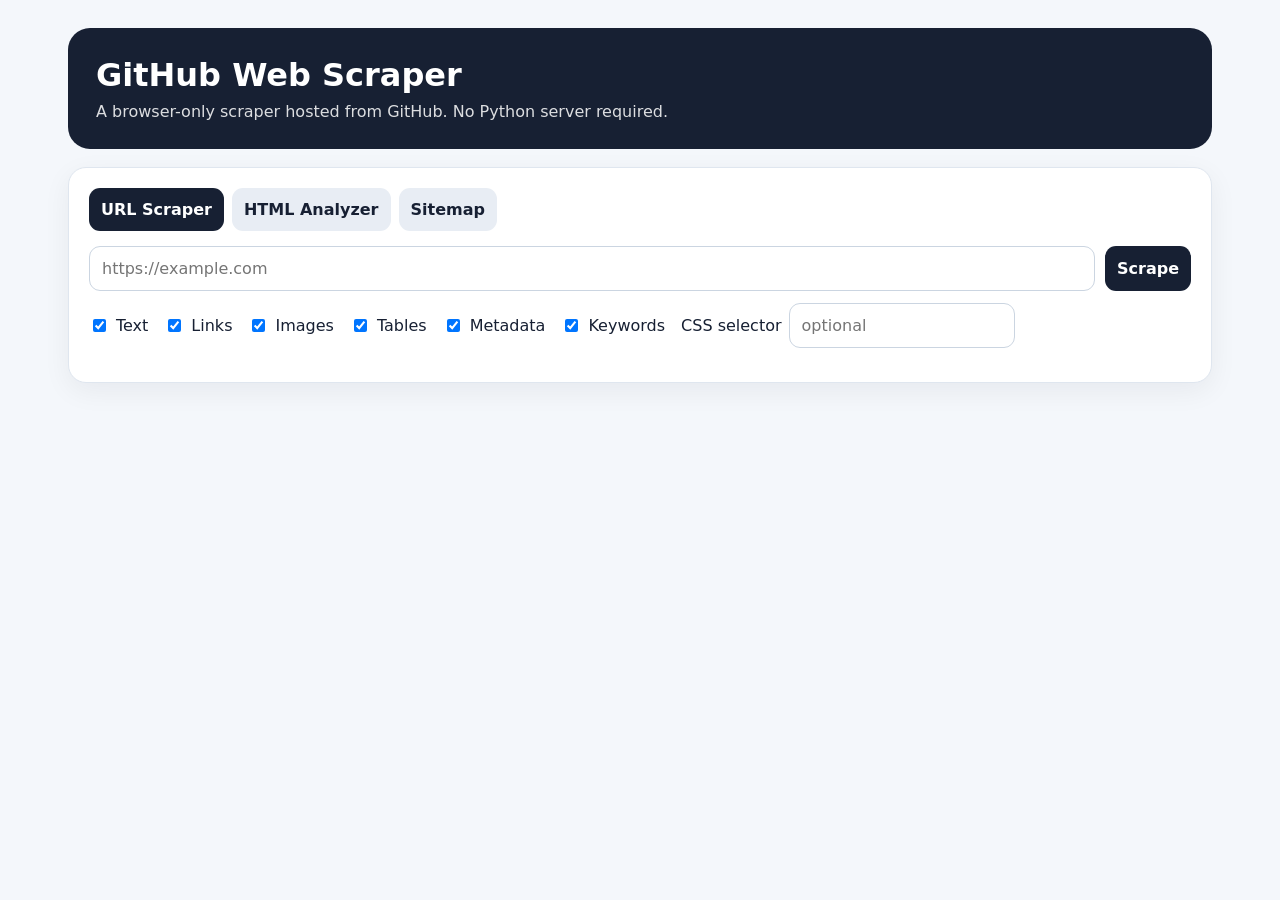
<file: github-scraper/index.html>
<!doctype html>
<html lang="en"><head><meta charset="utf-8"><meta name="viewport" content="width=device-width,initial-scale=1"><meta name="description" content="GitHub-hosted browser web scraper"><title>GitHub Web Scraper</title><style>:root{font-family:Inter,system-ui,-apple-system,Segoe UI,sans-serif;color:#172033;background:#f4f7fb}*{box-sizing:border-box}body{margin:0}.wrap{max-width:1180px;margin:0 auto;padding:28px 18px}.hero{background:#172033;color:#fff;border-radius:22px;padding:28px;margin-bottom:18px}.hero h1{margin:0 0 8px;font-size:32px}.hero p{margin:0;opacity:.85}.card{background:#fff;border:1px solid #dfe6ef;border-radius:18px;padding:20px;margin-bottom:18px;box-shadow:0 8px 28px rgba(15,23,42,.06)}form{display:grid;grid-template-columns:1fr auto;gap:10px}input,select,button,textarea{font:inherit;border:1px solid #cbd5e1;border-radius:11px;padding:12px}button{background:#172033;color:#fff;font-weight:700;cursor:pointer;border:0}.secondary{background:#e8edf4;color:#172033}.opts{display:flex;gap:16px;flex-wrap:wrap;margin-top:12px}.opt{display:flex;gap:7px;align-items:center}.grid{display:grid;grid-template-columns:repeat(4,1fr);gap:12px}.stat{font-size:25px;font-weight:800}.small{font-size:13px;color:#64748b}.list{max-height:330px;overflow:auto}.row{padding:9px 0;border-bottom:1px solid #edf1f6;word-break:break-word}.tabs{display:flex;gap:8px;flex-wrap:wrap;margin-bottom:15px}.tab.active{background:#172033;color:#fff}.tab{background:#e8edf4;color:#172033}.hidden{display:none}.actions{display:flex;gap:8px;flex-wrap:wrap;margin-top:12px}.tablewrap{overflow:auto}.data{border-collapse:collapse;width:100%}.data th,.data td{border:1px solid #dfe6ef;padding:7px;text-align:left}.notice{padding:12px;border-radius:12px;background:#fff7ed;border:1px solid #fed7aa;color:#9a3412}.ok{background:#f0fdf4;border-color:#bbf7d0;color:#166534}@media(max-width:800px){form,.grid{grid-template-columns:1fr}}
</style></head><body><div class="wrap"><div class="hero"><h1>GitHub Web Scraper</h1><p>A browser-only scraper hosted from GitHub. No Python server required.</p></div><div class="card"><div class="tabs"><button class="tab active" data-tab="urltab">URL Scraper</button><button class="tab" data-tab="htmltab">HTML Analyzer</button><button class="tab" data-tab="sitemap">Sitemap</button></div><section id="urltab"><form id="form"><input id="url" type="url" placeholder="https://example.com" required><button>Scrape</button></form><div class="opts"><label class="opt"><input id="allText" type="checkbox" checked> Text</label><label class="opt"><input id="links" type="checkbox" checked> Links</label><label class="opt"><input id="images" type="checkbox" checked> Images</label><label class="opt"><input id="tables" type="checkbox" checked> Tables</label><label class="opt"><input id="meta" type="checkbox" checked> Metadata</label><label class="opt"><input id="keywords" type="checkbox" checked> Keywords</label><label class="opt">CSS selector <input id="selector" placeholder="optional"></label></div></section><section id="htmltab" class="hidden"><textarea id="htmlInput" rows="8" style="width:100%" placeholder="Paste page HTML here"></textarea><div class="actions"><button id="analyze">Analyze HTML</button></div></section><section id="sitemap" class="hidden"><form id="siteForm"><input id="siteUrl" type="url" placeholder="https://example.com/sitemap.xml" required><button>Read Sitemap</button></form></section><div id="status" style="margin-top:14px"></div></div><div id="results" class="hidden"><div class="grid"><div class="card"><div class="stat" id="pageTitle">—</div><div class="small">Title</div></div><div class="card"><div class="stat" id="nLinks">0</div><div class="small">Links</div></div><div class="card"><div class="stat" id="nImages">0</div><div class="small">Images</div></div><div class="card"><div class="stat" id="nTables">0</div><div class="small">Tables</div></div></div><div class="card"><div class="actions"><button class="secondary" id="jsonBtn">Download JSON</button><button class="secondary" id="csvBtn">Download CSV</button></div><p class="small" id="source"></p></div><div class="card"><h2>Keywords</h2><div id="kw" class="list"></div></div><div class="card"><h2>Headings</h2><div id="heads" class="list"></div></div><div class="card"><h2>Links</h2><div id="linkList" class="list"></div></div><div class="card"><h2>Images</h2><div id="imageList" class="list"></div></div><div class="card"><h2>Tables</h2><div id="tableList"></div></div><div class="card"><h2>Text</h2><div id="bodyText" class="list"></div></div></div></div><script>
const $=x=>document.getElementById(x), esc=x=>{const d=document.createElement('div');d.textContent=x??'';return d.innerHTML};let result={};const stop=new Set('a an and are as at be by for from has have he her his i if in is it its me my of on or our she so than that the their them then there these they this to was we were what when where which who will with you your about after again all also am any because been before being but can could did do does doing down during each few had how into more most no nor not now only other over own same should some such too very'.split(' '));
for(const b of document.querySelectorAll('.tab'))b.onclick=()=>{document.querySelectorAll('.tab').forEach(x=>x.classList.remove('active'));b.classList.add('active');document.querySelectorAll('section').forEach(x=>x.classList.add('hidden'));$(b.dataset.tab).classList.remove('hidden')};
function analyze(html,source){const doc=new DOMParser().parseFromString(html,'text/html');const clean=doc.cloneNode(true);clean.querySelectorAll('script,style,noscript,template,svg').forEach(x=>x.remove());const text=(clean.body?.innerText||clean.documentElement?.textContent||'').replace(/\s+/g,' ').trim();const words=(text.toLowerCase().match(/[a-z][a-z'-]{2,}/g)||[]).filter(w=>!stop.has(w));const counts={};words.forEach(w=>counts[w]=(counts[w]||0)+1);const links=[...doc.querySelectorAll('a[href]')].map(a=>({text:a.innerText.trim(),url:new URL(a.getAttribute('href'),source||location.href).href}));const imgs=[...doc.querySelectorAll('img[src]')].map(i=>({alt:i.alt||'',url:new URL(i.getAttribute('src'),source||location.href).href}));const tables=[...doc.querySelectorAll('table')].map((t,i)=>({index:i+1,rows:[...t.rows].map(r=>[...r.cells].map(c=>c.innerText.trim()))}));const selected=$('selector').value?[...doc.querySelectorAll($('selector').value)].map(x=>x.innerText.trim()):[];result={url:source||'',title:doc.title,metadata:{description:doc.querySelector('meta[name="description"]')?.content||'',keywords:doc.querySelector('meta[name="keywords"]')?.content||'',canonical:doc.querySelector('link[rel="canonical"]')?.href||''},headings:[...doc.querySelectorAll('h1,h2,h3')].map(x=>x.innerText.trim()),links,images:imgs,tables,selected,keywords:Object.entries(counts).sort((a,b)=>b[1]-a[1]).slice(0,100).map(([keyword,count])=>({keyword,count})),text};render(result)}
async function fetchPage(url){$('status').innerHTML='Fetching page…';const r=await fetch(url,{redirect:'follow'});if(!r.ok)throw Error(`HTTP ${r.status}`);return {html:await r.text(),url:r.url}};
$('form').onsubmit=async e=>{e.preventDefault();try{const x=await fetchPage($('url').value);analyze(x.html,x.url);$('status').innerHTML='<div class="notice ok">Scraped successfully.</div>'}catch(err){$('status').innerHTML='<div class="notice">The browser blocked this request or the site rejected it. Try the HTML Analyzer by pasting the page source. This is a normal browser security rule (CORS), not a server failure.</div>'}};
$('analyze').onclick=()=>{try{analyze($('htmlInput').value,'pasted HTML')}catch(e){$('status').textContent='Invalid HTML: '+e.message}};
$('siteForm').onsubmit=async e=>{e.preventDefault();try{const x=await fetchPage($('siteUrl').value);const doc=new DOMParser().parseFromString(x.html,'application/xml');const urls=[...doc.querySelectorAll('loc')].map(x=>x.textContent.trim()).filter(Boolean);$('status').innerHTML=`<div class="notice ok">Found ${urls.length} URL(s).</div>`;result={sitemap:$('siteUrl').value,urls};$('results').classList.remove('hidden');$('pageTitle').textContent=urls.length;$('nLinks').textContent=0;$('nImages').textContent=0;$('nTables').textContent=0;$('kw').innerHTML=urls.map((u,i)=>`<div class="row">${i+1}. ${esc(u)}</div>`).join('');$('heads').innerHTML='';$('linkList').innerHTML='';$('imageList').innerHTML='';$('tableList').innerHTML='';$('bodyText').textContent=''}catch(e){$('status').innerHTML='<div class="notice">Could not fetch the sitemap. The site may block browser cross-origin requests.</div>'}};
function render(d){$('results').classList.remove('hidden');$('pageTitle').textContent=d.title||'Untitled';$('nLinks').textContent=d.links.length;$('nImages').textContent=d.images.length;$('nTables').textContent=d.tables.length;$('source').textContent=d.url;$('kw').innerHTML=d.keywords.map(x=>`<div class="row"><b>${esc(x.keyword)}</b> — ${x.count}</div>`).join('')||'None';$('heads').innerHTML=d.headings.map((x,i)=>`<div class="row"><b>${i+1}.</b> ${esc(x)}</div>`).join('')||'None';$('linkList').innerHTML=d.links.map(x=>`<div class="row">${esc(x.text)}<div class="small">${esc(x.url)}</div></div>`).join('')||'None';$('imageList').innerHTML=d.images.map(x=>`<div class="row">${esc(x.alt)}<div class="small">${esc(x.url)}</div></div>`).join('')||'None';$('tableList').innerHTML=d.tables.map(t=>`<div class="tablewrap"><table class="data">${t.rows.map(r=>'<tr>'+r.map(c=>`<td>${esc(c)}</td>`).join('')+'</tr>').join('')}</table></div><br>`).join('')||'None';$('bodyText').textContent=d.text||''}
function dl(name,type,data){const blob=new Blob([type==='json'?JSON.stringify(data,null,2):csv(data)],{type:type==='json'?'application/json':'text/csv'}),a=document.createElement('a');a.href=URL.createObjectURL(blob);a.download=name;a.click();setTimeout(()=>URL.revokeObjectURL(a.href),1000)}function csv(d){const rows=[['field','value']];rows.push(['url',d.url||'']);rows.push(['title',d.title||'']);rows.push(['text',d.text||'']);d.links?.forEach(x=>rows.push(['link',x.url]));d.keywords?.forEach(x=>rows.push(['keyword',`${x.keyword}: ${x.count}`]));return rows.map(r=>r.map(v=>'"'+String(v??'').replaceAll('"','""')+'"').join(',')).join('\n')}$('jsonBtn').onclick=()=>dl('scrape.json','json',result);$('csvBtn').onclick=()=>dl('scrape.csv','csv',result);
</script></body></html>
</file>
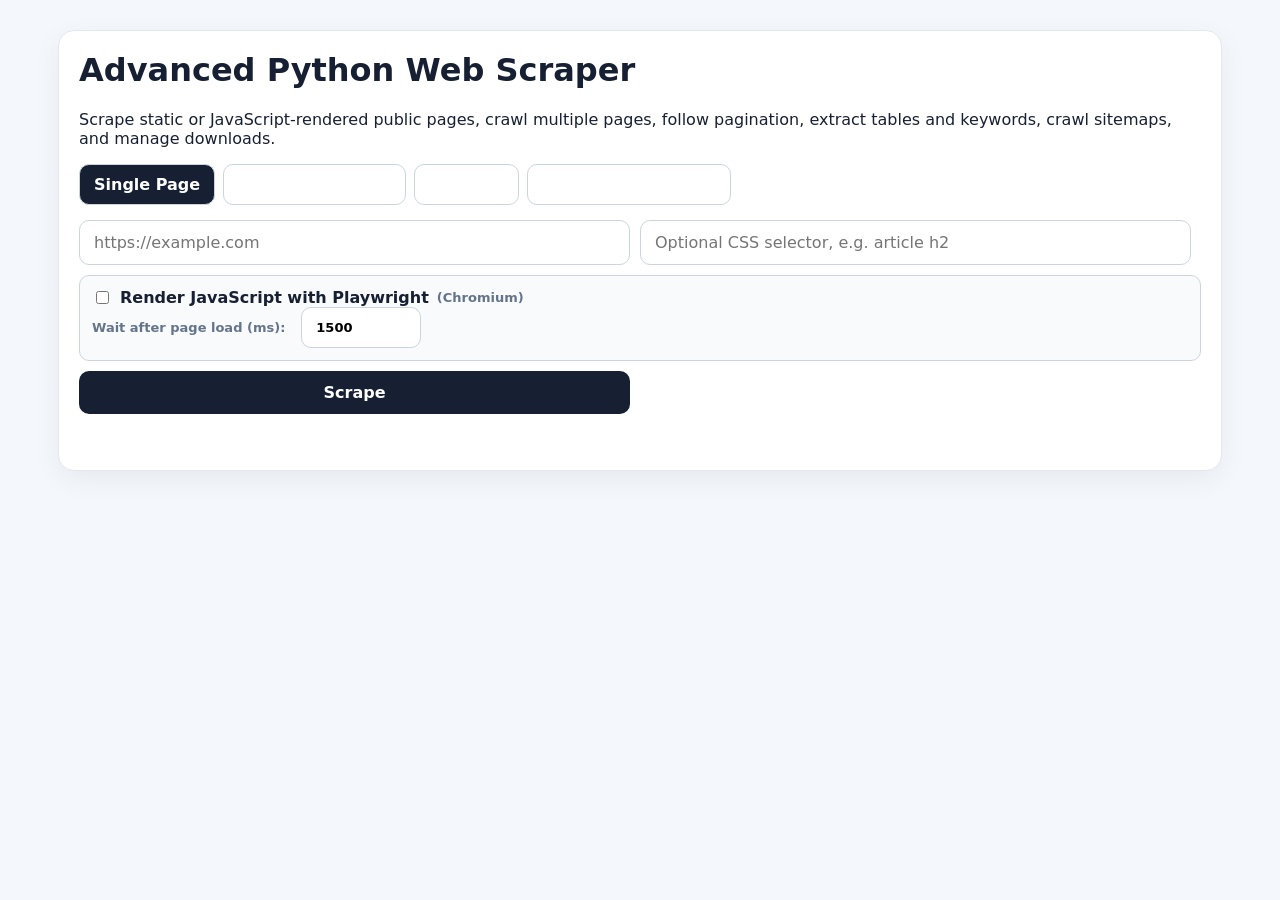
<file: scraper/templates/index.html>
<!doctype html>
<html lang="en"><head><meta charset="utf-8"><meta name="viewport" content="width=device-width,initial-scale=1"><title>Advanced Python Scraper</title><style>*{box-sizing:border-box}body{margin:0;font-family:system-ui,-apple-system,Segoe UI,sans-serif;background:#f4f7fb;color:#172033}.wrap{max-width:1200px;margin:30px auto;padding:0 18px}.card{background:#fff;border:1px solid #e2e8f0;border-radius:16px;padding:20px;margin-bottom:18px;box-shadow:0 8px 28px rgba(15,23,42,.06)}h1,h2{margin-top:0}.tabs{display:flex;gap:8px;flex-wrap:wrap;margin-bottom:15px}.tab{padding:10px 14px;border:1px solid #cbd5e1;border-radius:10px;background:#fff;cursor:pointer}.tab.active{background:#172033;color:#fff}form{display:grid;grid-template-columns:1fr 1fr auto;gap:10px}input,select,button{padding:12px 14px;border-radius:10px;border:1px solid #cbd5e1;font:inherit}button{cursor:pointer;background:#172033;color:white;border:0;font-weight:700}.secondary{background:#e2e8f0;color:#172033}.wide{grid-column:1/-1}.check{display:flex;gap:8px;align-items:center}.status{margin-top:12px;min-height:24px}.grid{display:grid;grid-template-columns:repeat(4,1fr);gap:14px}.stat{font-size:26px;font-weight:800}.small{font-size:13px;color:#64748b}.list{max-height:300px;overflow:auto}.row{padding:8px 0;border-bottom:1px solid #eef2f7;word-break:break-word}.table-wrap{overflow:auto}.data-table{border-collapse:collapse;width:100%;font-size:14px}.data-table th,.data-table td{border:1px solid #e2e8f0;padding:7px;text-align:left}.job{padding:10px;border-bottom:1px solid #e2e8f0}.hidden{display:none}.actions{display:flex;gap:8px;flex-wrap:wrap;margin-top:12px}.jsbox{padding:12px;border:1px solid #cbd5e1;border-radius:10px;background:#f8fafc;grid-column:1/-1}.jsbox label{display:flex;gap:8px;align-items:center;font-weight:700}.jsbox input[type=number]{width:120px;margin-left:8px}@media(max-width:850px){form,.grid{grid-template-columns:1fr}.wide{grid-column:auto}}
</style></head><body><div class="wrap"><div class="card"><h1>Advanced Python Web Scraper</h1><p>Scrape static or JavaScript-rendered public pages, crawl multiple pages, follow pagination, extract tables and keywords, crawl sitemaps, and manage downloads.</p><div class="tabs"><button class="tab active" data-tab="single">Single Page</button><button class="tab" data-tab="crawl">Multi-Page Crawl</button><button class="tab" data-tab="sitemap">Sitemap</button><button class="tab" data-tab="jobs">Download Manager</button></div>
<section id="single"><form id="singleForm"><input id="url" type="url" placeholder="https://example.com" required><input id="selector" placeholder="Optional CSS selector, e.g. article h2"><div class="jsbox"><label><input id="javascript" type="checkbox"> Render JavaScript with Playwright <span class="small">(Chromium)</span></label><label class="small">Wait after page load (ms): <input id="waitMs" type="number" min="0" max="10000" value="1500"></label></div><button>Scrape</button></form></section>
<section id="crawl" class="hidden"><form id="crawlForm"><input id="crawlUrl" type="url" placeholder="Starting URL" required><input id="maxPages" type="number" min="1" max="100" value="20"><input id="crawlSelector" placeholder="Optional CSS selector"><label class="check"><input id="followPagination" type="checkbox" checked> Follow pagination</label><label class="check"><input id="crawlJavascript" type="checkbox"> Render JavaScript</label><label class="small">Wait (ms): <input id="crawlWaitMs" type="number" min="0" max="10000" value="1500"></label><button>Start Crawl</button></form></section>
<section id="sitemap" class="hidden"><form id="sitemapForm"><input id="sitemapUrl" type="url" placeholder="https://example.com/sitemap.xml" required><input id="sitemapMax" type="number" min="1" max="100" value="50"><input id="sitemapSelector" placeholder="Optional CSS selector"><button>Read Sitemap</button></form><div class="actions"><label class="check"><input id="sitemapJavascript" type="checkbox"> Render JavaScript</label><label class="small">Wait (ms): <input id="sitemapWaitMs" type="number" min="0" max="10000" value="1500"></label><button class="secondary" id="sitemapCrawlBtn" disabled>Scrape Sitemap URLs</button></div></section>
<section id="jobs" class="hidden"><div id="jobsList">Loading jobs…</div></section><div id="status" class="status"></div></div>
<div id="results" class="hidden"><div class="card"><h2 id="title">—</h2><div class="small" id="finalUrl"></div><div class="actions"><button class="secondary" onclick="downloadCurrent('json')">Download JSON</button><button class="secondary" onclick="downloadCurrent('csv')">Download CSV</button></div></div><div class="grid"><div class="card"><div class="stat" id="pageCount">1</div><div class="small">Pages</div></div><div class="card"><div class="stat" id="headCount">0</div><div class="small">Headings</div></div><div class="card"><div class="stat" id="linkCount">0</div><div class="small">Links</div></div><div class="card"><div class="stat" id="tableCount">0</div><div class="small">Tables</div></div></div><div class="card"><h2>Keywords</h2><div id="keywords" class="list"></div></div><div class="card"><h2>Pages</h2><div id="pages" class="list"></div></div><div class="card"><h2>Tables</h2><div id="tables"></div></div><div class="card"><h2>Extracted text</h2><div id="text" class="list"></div></div></div></div>
<script>let current=null,sitemapUrls=[];const $=id=>document.getElementById(id);const esc=v=>{const d=document.createElement('div');d.textContent=v??'';return d.innerHTML};for(const b of document.querySelectorAll('.tab'))b.onclick=()=>{document.querySelectorAll('.tab').forEach(x=>x.classList.remove('active'));b.classList.add('active');document.querySelectorAll('section').forEach(x=>x.classList.add('hidden'));$(b.dataset.tab).classList.remove('hidden');if(b.dataset.tab==='jobs')loadJobs()};function render(data){current=data;const pages=data.pages||[data];$('results').classList.remove('hidden');$('title').textContent=data.title||data.start_url||'Scrape results';$('finalUrl').textContent=data.url||data.start_url||'';$('pageCount').textContent=pages.length;$('headCount').textContent=pages.reduce((n,p)=>n+(p.headings||[]).length,0);$('linkCount').textContent=pages.reduce((n,p)=>n+(p.links||[]).length,0);$('tableCount').textContent=pages.reduce((n,p)=>n+(p.tables||[]).length,0);const keys=data.keywords||[];$('keywords').innerHTML=keys.length?keys.map(x=>`<div class="row"><b>${esc(x.keyword)}</b> — ${x.count}</div>`).join(''):'<div class="small">No keywords.</div>';$('pages').innerHTML=pages.map((p,i)=>`<div class="row"><b>${i+1}. ${esc(p.title||p.url||'')}</b><div class="small">${esc(p.url||'')} ${p.error?' — '+esc(p.error):''}</div></div>`).join('');let html='';pages.forEach(p=>(p.tables||[]).forEach(t=>{html+=`<div class="table-wrap"><h3>Page: ${esc(p.title||p.url||'')} — Table ${t.index}</h3>${t.caption?`<div class="small">${esc(t.caption)}</div>`:''}<table class="data-table">${t.rows.map(r=>'<tr>'+r.map(c=>`<td>${esc(c)}</td>`).join('')+'</tr>').join('')}</table></div><br>`}));$('tables').innerHTML=html||'<div class="small">No tables found.</div>';$('text').textContent=pages.map(p=>p.text||'').join('\n\n')}
$('singleForm').onsubmit=async e=>{e.preventDefault();$('status').textContent=$('javascript').checked?'Launching Chromium and rendering page…':'Scraping…';try{const r=await fetch('/api/scrape',{method:'POST',headers:{'Content-Type':'application/json'},body:JSON.stringify({url:$('url').value,selector:$('selector').value,javascript:$('javascript').checked,wait_ms:+$('waitMs').value})});const d=await r.json();if(!r.ok)throw Error(d.error);render(d);$('status').textContent='Done.'}catch(x){$('status').textContent='Error: '+x.message}};
$('crawlForm').onsubmit=async e=>{e.preventDefault();$('status').textContent='Starting background crawl…';const r=await fetch('/api/crawl',{method:'POST',headers:{'Content-Type':'application/json'},body:JSON.stringify({url:$('crawlUrl').value,max_pages:+$('maxPages').value,selector:$('crawlSelector').value,follow_pagination:$('followPagination').checked,javascript:$('crawlJavascript').checked,wait_ms:+$('crawlWaitMs').value})});const d=await r.json();if(!r.ok)return $('status').textContent='Error: '+d.error;$('status').textContent='Job '+d.job_id+' started. Open Download Manager for progress.';poll(d.job_id)};async function poll(id){const r=await fetch('/api/jobs/'+id);const d=await r.json();if(d.status==='completed'){render(d.result);$('status').textContent='Crawl completed.';return}if(d.status==='failed')return $('status').textContent='Crawl failed: '+d.error;setTimeout(()=>poll(id),1000)}
$('sitemapForm').onsubmit=async e=>{e.preventDefault();$('status').textContent='Reading sitemap…';try{const r=await fetch('/api/sitemap',{method:'POST',headers:{'Content-Type':'application/json'},body:JSON.stringify({url:$('sitemapUrl').value})});const d=await r.json();if(!r.ok)throw Error(d.error);sitemapUrls=d.urls;$('sitemapCrawlBtn').disabled=!sitemapUrls.length;$('status').textContent=`Found ${d.count} sitemap URL(s).`;$('pages').innerHTML=sitemapUrls.map((u,i)=>`<div class="row">${i+1}. ${esc(u)}</div>`).join('')}catch(x){$('status').textContent='Error: '+x.message}};
$('sitemapCrawlBtn').onclick=async()=>{$('status').textContent=$('sitemapJavascript').checked?'Rendering sitemap pages with Chromium…':'Scraping sitemap URLs…';const r=await fetch('/api/sitemap-crawl',{method:'POST',headers:{'Content-Type':'application/json'},body:JSON.stringify({url:$('sitemapUrl').value,max_pages:+$('sitemapMax').value,selector:$('sitemapSelector').value,javascript:$('sitemapJavascript').checked,wait_ms:+$('sitemapWaitMs').value})});const d=await r.json();if(!r.ok)return $('status').textContent='Error: '+d.error;render(d.result);$('status').textContent='Sitemap crawl completed.'};async function loadJobs(){const r=await fetch('/api/jobs');const js=await r.json();$('jobsList').innerHTML=js.length?js.map(j=>`<div class="job"><b>${j.id}</b> — ${j.status}<div class="small">Created: ${esc(j.created_at)} ${j.error?' — '+esc(j.error):''}</div>${j.status==='completed'?`<div class="actions"><a href="/api/jobs/${j.id}/download/json">JSON</a> <a href="/api/jobs/${j.id}/download/csv">CSV</a></div>`:''}</div>`).join(''):'No jobs yet.'}function downloadCurrent(fmt){if(!current)return;fetch('/api/export',{method:'POST',headers:{'Content-Type':'application/json'},body:JSON.stringify({format:fmt,data:current})}).then(r=>r.blob()).then(b=>{const a=document.createElement('a');a.href=URL.createObjectURL(b);a.download='scrape.'+fmt;a.click()})}</script></body></html>
</file>
